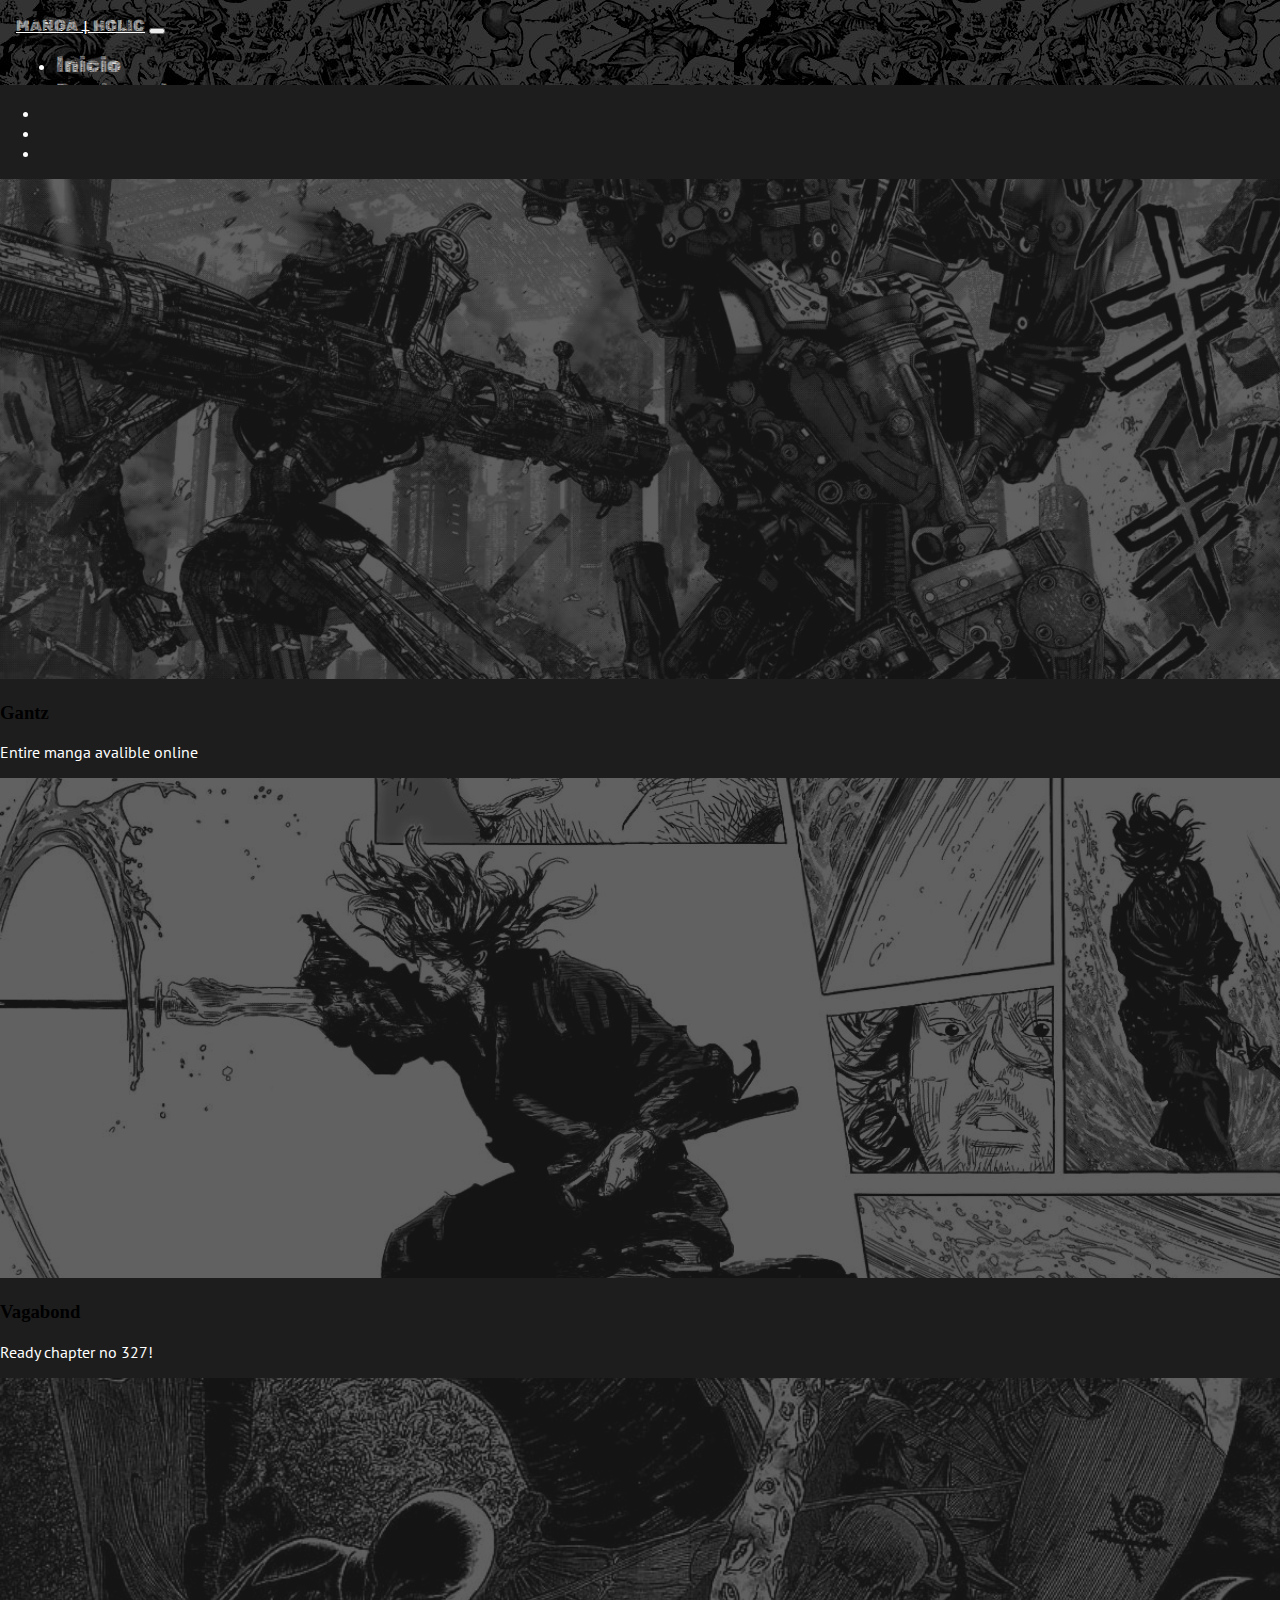
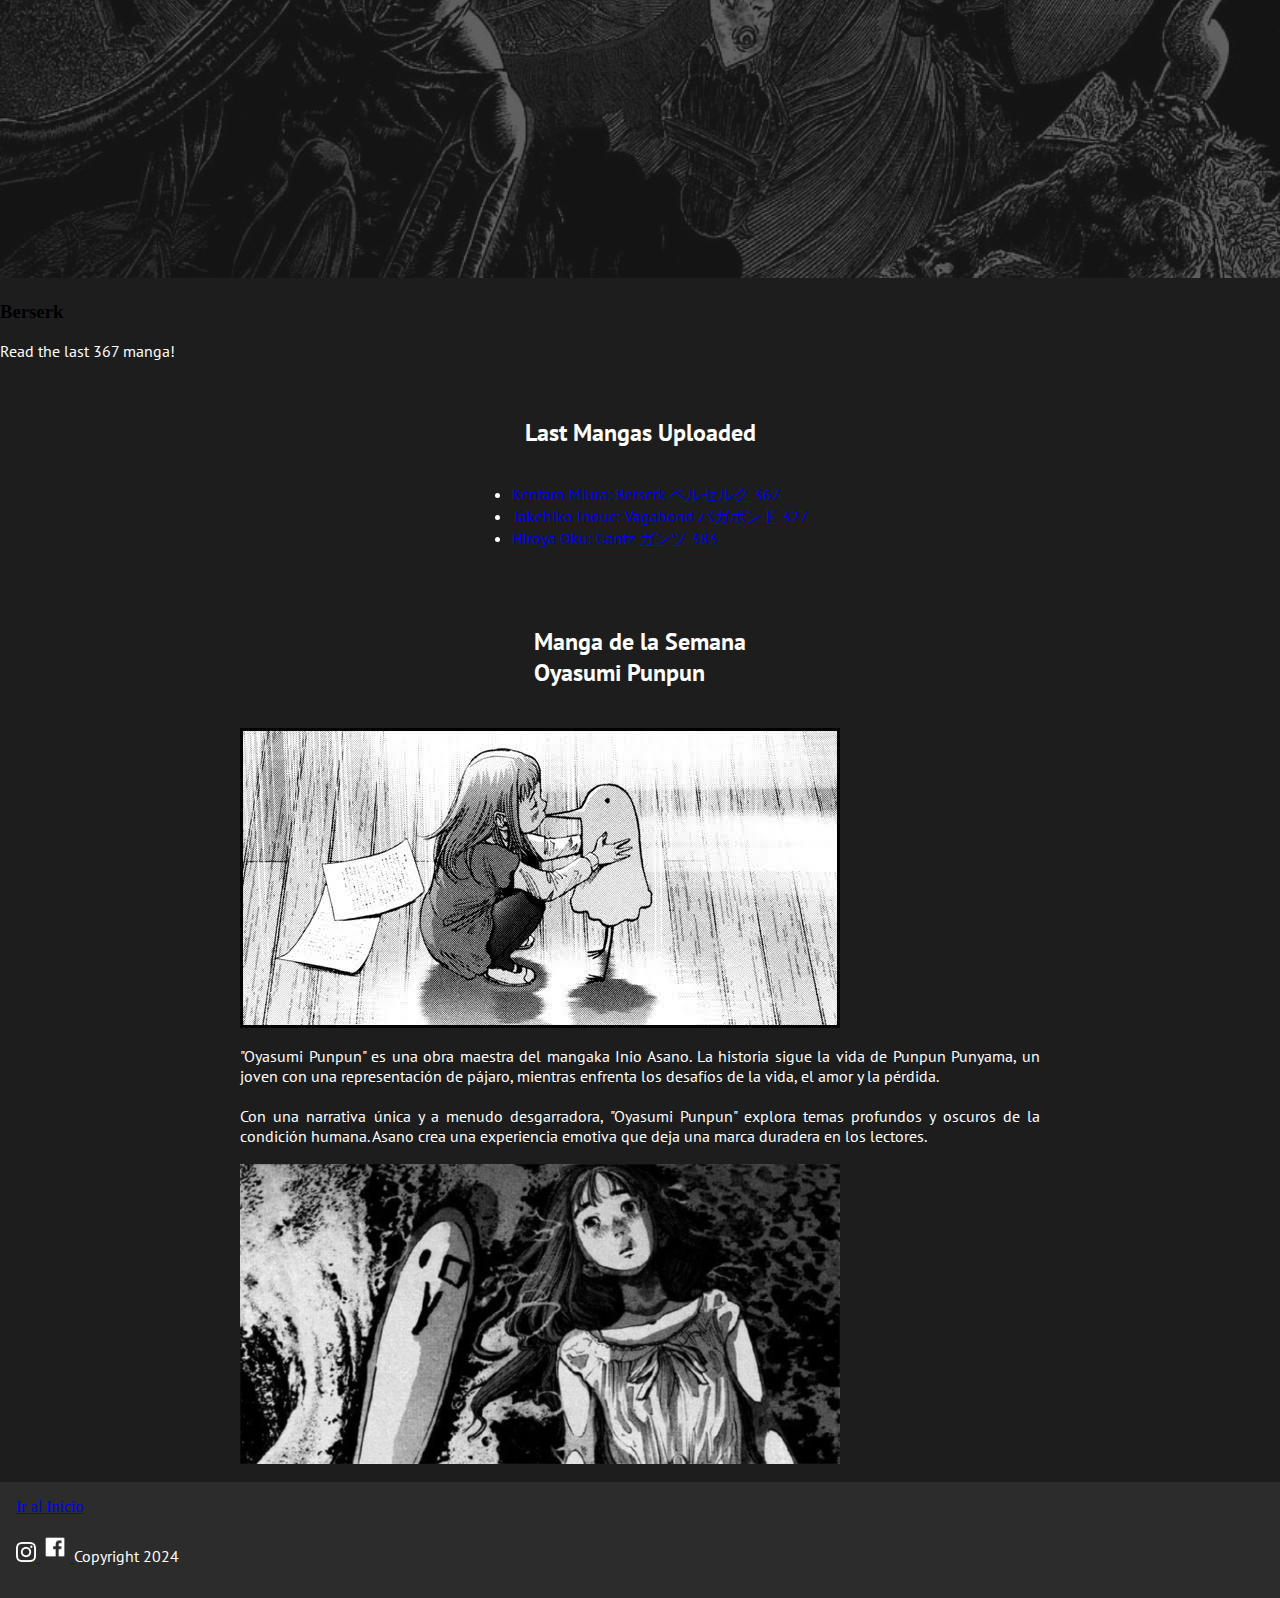
<file: index.html>
<!DOCTYPE html>
<html lang="es">
<head>
    <meta charset="UTF-8">
    <meta name="viewport" content="width=device-width, initial-scale=1.0">
    <title>Inicio - MANGA⸸HOLIC</title>
    <link rel="icon" href="src/favicon.ico" type="image/x-icon">
    <link rel="stylesheet" href="https://cdn.jsdelivr.net/npm/bootstrap@4.6.2/dist/css/bootstrap.min.css" integrity="sha384-xOolHFLEh07PJGoPkLv1IbcEPTNtaed2xpHsD9ESMhqIYd0nLMwNLD69Npy4HI+N" crossorigin="anonymous">
    <link rel="stylesheet" href="styles/main.css" >
    <link rel="stylesheet" href="styles/carousel.css" >
    <link rel="stylesheet" href="styles/header.css" >
    <script src="https://cdn.jsdelivr.net/npm/jquery@3.5.1/dist/jquery.slim.min.js" integrity="sha384-DfXdz2htPH0lsSSs5nCTpuj/zy4C+OGpamoFVy38MVBnE+IbbVYUew+OrCXaRkfj" crossorigin="anonymous"></script>
    <script src="https://cdn.jsdelivr.net/npm/popper.js@1.16.1/dist/umd/popper.min.js" integrity="sha384-9/reFTGAW83EW2RDu2S0VKaIzap3H66lZH81PoYlFhbGU+6BZp6G7niu735Sk7lN" crossorigin="anonymous"></script>
    <script src="https://cdn.jsdelivr.net/npm/bootstrap@4.6.2/dist/js/bootstrap.min.js" integrity="sha384-+sLIOodYLS7CIrQpBjl+C7nPvqq+FbNUBDunl/OZv93DB7Ln/533i8e/mZXLi/P+" crossorigin="anonymous"></script>
    
    <script src="js/iframeCommunication.js"></script>
    <script src="js/iframeResponsiveListener.js" defer></script>

    <script src="js/buttonGoUp.js" defer></script>
    <link rel="stylesheet" href="styles/buttonGoUp.css" >

    <style>
      :root { --height: 85px; }
      iframe { height: var(--height); }
    </style>

    <script>
      window.onload = function() {
          sendMessageToIframe("index");
      };
    </script>
</head>
<body>
  <div class="headerDiv" id="head">
    <iframe src="header.html" class="" id="headerIframe"></iframe>
  </div>

    <div id="demo" class="carousel slide" data-ride="carousel">
        <ul class="carousel-indicators">
          <li data-target="#demo" data-slide-to="0" class="active"></li>
          <li data-target="#demo" data-slide-to="1"></li>
          <li data-target="#demo" data-slide-to="2"></li>
        </ul>
        <div class="carousel-inner">
          <div class="carousel-item active">
            <img src="src/images/gantz_art.jpg" alt="Los Angeles" width="1100" height="500">
            <div class="carousel-caption">
              <h3>Gantz</h3>
              <p>Entire manga avalible online</p>
            </div>   
          </div>
          <div class="carousel-item">
            <img src="src/images/vagabond_art.jpg" alt="Chicago" width="1100" height="500">
            <div class="carousel-caption">
              <h3>Vagabond</h3>
              <p>Ready chapter no 327!</p>
            </div>   
          </div>
          <div class="carousel-item">
            <img src="src/images/berserk_art.jpg" alt="New York" width="1100" height="500">
            <div class="carousel-caption">
              <h3>Berserk</h3>
              <p>Read the last 367 manga!</p>
            </div>   
          </div>
        </div>
        <a class="carousel-control-prev" href="#demo" data-slide="prev">
          <span class="carousel-control-prev-icon"></span>
        </a>
        <a class="carousel-control-next" href="#demo" data-slide="next">
          <span class="carousel-control-next-icon"></span>
        </a>
    </div>
    <main>
    <section>
        <h2 class="center">Last Mangas Uploaded</h2>
        <ul>
            <li> <a href="#" class="text-white">Kentaro Miura: Berserk ベルセルク 367 </a></li>
            <li><a href="#" class="text-white">Takehiko Inoue: Vagabond バガボンド 327</a></li>
            <li><a href="#" class="text-white">Hiroya Oku: Gantz ガンツ 383</a></li>
        </ul>
    </section>

    <section id="manga-de-la-semana">
      <h2 class="text-center">Manga de la Semana<br>Oyasumi Punpun</h2>

      <div class="manga-info">
          <img src="src/images/weekManga/Oyasumi_ini.jpg" alt="Oyasumi Punpun Inicio" class="manga-week img-fluid mx-auto d-block">
          <br>
          <p class="center">
              "Oyasumi Punpun" es una obra maestra del mangaka Inio Asano. La historia sigue la vida de Punpun Punyama, un joven con una representación de pájaro, mientras enfrenta los desafíos de la vida, el amor y la pérdida.
          </p>
      </div>

      <div class="manga-info">
          <p class="center">
              Con una narrativa única y a menudo desgarradora, "Oyasumi Punpun" explora temas profundos y oscuros de la condición humana. Asano crea una experiencia emotiva que deja una marca duradera en los lectores.
          </p>
          <br>
          <img src="src/images/weekManga/oyasumi_end.webp" alt="Oyasumi Punpun Final" class="manga-week img-fluid mx-auto d-block">
          <br>  
      </div>
  </section>

  </main>
  <button id="scrollToTopButton" onclick="scrollToTop()" class="btn btn-danger rounded-circle btn-lg"><h2>↑</h2></button>

  <footer>
    <div class="row justify-content-end">
      <a href="#head" class="col text-left text-white">Ir al Inicio</a>

      <!-- Imagen para Instagram -->
      

      <p class="col text-right" style="margin-left: auto;">
        <a href="https://www.instagram.com/" target="_blank" class="col text-center">
          <img src="src/images/social/rrss_ig.webp" alt="Instagram" width="20" height="20">
        </a>
  
        <!-- Imagen para Facebook -->
        <a href="https://www.facebook.com/" target="_blank" class="col text-center">
            <img src="src/images/social/rrss_fb.png" alt="Facebook" width="30" height="30">
        </a>
        Copyright 2024
      </p>
    </div>
  </footer>


</body>
</html>
</file>
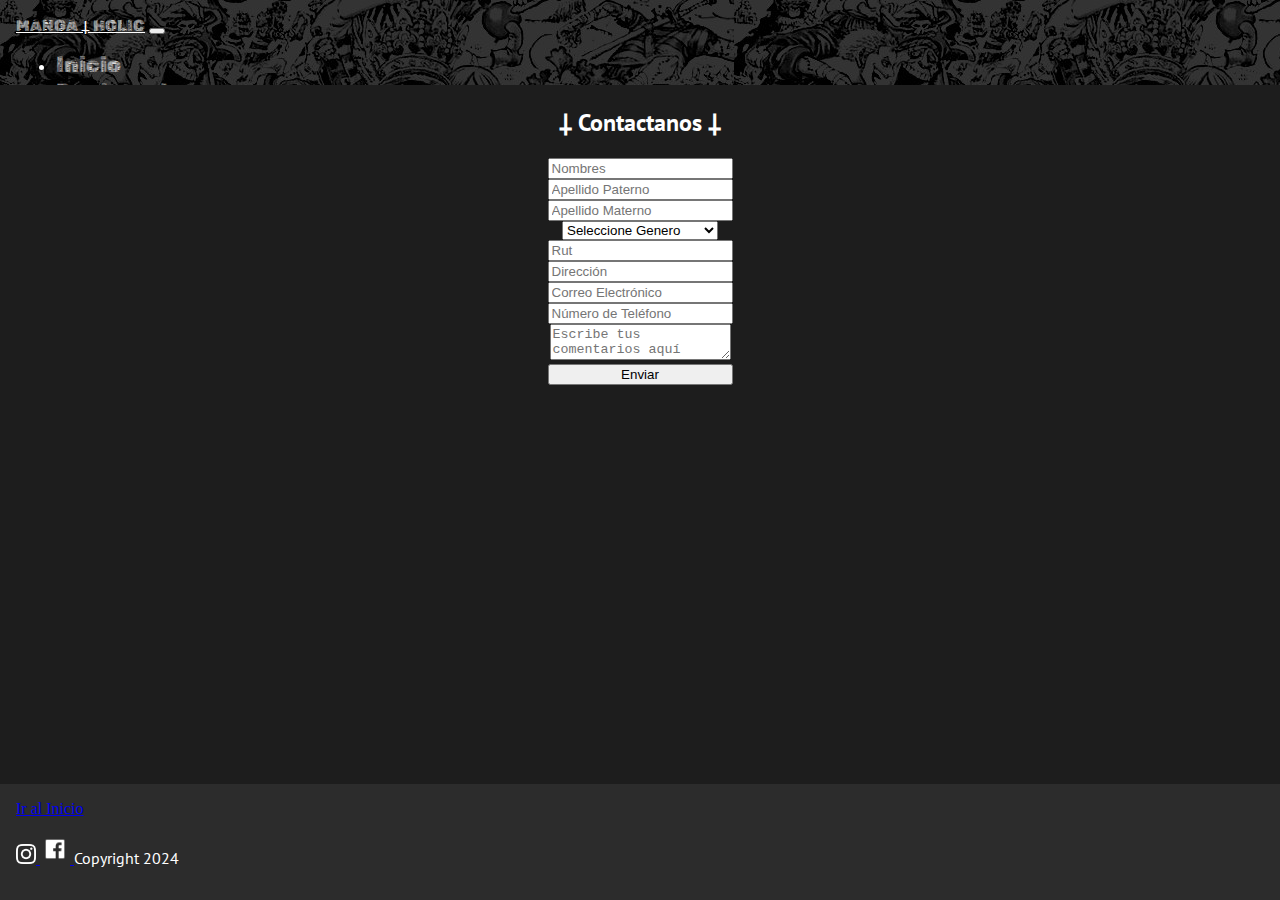
<file: contact.html>
<!DOCTYPE html>
<html lang="es">
<head>
    <meta charset="UTF-8">
    <meta name="viewport" content="width=device-width, initial-scale=1.0">
    <title>Contacto - MANGA⸸HOLIC</title>
    <link rel="icon" href="src/favicon.ico" type="image/x-icon">
    <link rel="stylesheet" href="https://cdn.jsdelivr.net/npm/bootstrap@4.6.2/dist/css/bootstrap.min.css" integrity="sha384-xOolHFLEh07PJGoPkLv1IbcEPTNtaed2xpHsD9ESMhqIYd0nLMwNLD69Npy4HI+N" crossorigin="anonymous">
    <link rel="stylesheet" href="styles/header.css" >
    <link rel="stylesheet" href="styles/main.css" >
    <link rel="stylesheet" href="styles/contact.css" >
    <script src="https://cdn.jsdelivr.net/npm/jquery@3.5.1/dist/jquery.slim.min.js" integrity="sha384-DfXdz2htPH0lsSSs5nCTpuj/zy4C+OGpamoFVy38MVBnE+IbbVYUew+OrCXaRkfj" crossorigin="anonymous"></script>
    <script src="https://cdn.jsdelivr.net/npm/popper.js@1.16.1/dist/umd/popper.min.js" integrity="sha384-9/reFTGAW83EW2RDu2S0VKaIzap3H66lZH81PoYlFhbGU+6BZp6G7niu735Sk7lN" crossorigin="anonymous"></script>
    <script src="https://cdn.jsdelivr.net/npm/bootstrap@4.6.2/dist/js/bootstrap.min.js" integrity="sha384-+sLIOodYLS7CIrQpBjl+C7nPvqq+FbNUBDunl/OZv93DB7Ln/533i8e/mZXLi/P+" crossorigin="anonymous"></script>
    <script src="js/iframeCommunication.js"></script>
    <script src="js/iframeResponsiveListener.js" defer></script>

    <script src="js/buttonGoUp.js" defer></script>
    <link rel="stylesheet" href="styles/buttonGoUp.css" >
    
    <style>
        :root { --height: 85px; }
        iframe { height: var(--height); }
    </style>
    <script>

        window.onload = function() {
            sendMessageToIframe("contact");
        };

        var Fn = {
            validaRut: function(rutCompleto) {
                if (!/^[0-9]+-[0-9kK]{1}$/.test(rutCompleto))
                    return false;
                var tmp = rutCompleto.split('-');
                var digv = tmp[1];
                var rut = tmp[0];
                if (digv == 'K') digv = 'k';
                return (Fn.dv(rut) == digv);
            },
            dv: function(T) {
                var M = 0,
                    S = 1;
                for (; T; T = Math.floor(T / 10))
                    S = (S + T % 10 * (9 - M++ % 6)) % 11;
                return S ? S - 1 : 'k';
            }
        };

        function checkForm() {
            var firstName = document.getElementById("firstName").value;
            var lastName = document.getElementById("lastName").value;
            var middleName = document.getElementById("middleName").value;
            var gender = document.getElementById("gender").value;
            var rut = document.getElementById("rut").value;
            var address = document.getElementById("address").value;
            var email = document.getElementById("email").value;
            var phoneNumber = document.getElementById("phoneNumber").value;

            // Validaciones de campos
            if (firstName === "") {
                showErrorMsj("firstName", "Ingrese sus nombres");
                return false;
            } else {
                hideErrorMsj("firstName");
            }

            if (lastName === "") {
                showErrorMsj("lastName", "Ingrese su apellido paterno");
                return false;
            } else {
                hideErrorMsj("lastName");
            }

            if (middleName === "") {
                showErrorMsj("middleName", "Ingrese su apellido materno");
                return false;
            } else {
                hideErrorMsj("middleName");
            }

            if (gender === "") {
                showErrorMsj("gender", "Seleccione su género");
                return false;
            } else {
                hideErrorMsj("gender");
            }

            if (rut === "") {
                showErrorMsj("rut", "Ingrese su Rut");
                return false;
            } else {
                if (!Fn.validaRut(rut)) {
                    showErrorMsj("rut", "Ingrese su Rut en el Formato Correcto");
                    return false;
                }
                hideErrorMsj("rut");
            }

            if (address === "") {
                showErrorMsj("address", "Ingrese su dirección");
                return false;
            } else {
                hideErrorMsj("address");
            }

            if (email === "") {
                showErrorMsj("email", "Ingrese su correo electrónico");
                return false;
            } else {
                hideErrorMsj("email");
            }

            if (phoneNumber === "") {
                showErrorMsj("phoneNumber", "Ingrese su número de teléfono");
                return false;
            } else {
                hideErrorMsj("phoneNumber");
            }

            return true;
        }

        function showErrorMsj(campo, mensaje) {
            document.getElementById(campo + "-error").innerText = mensaje;
        }

        function hideErrorMsj(campo) {
            document.getElementById(campo + "-error").innerText = "";
        }
    </script>
</head>
<body>
    <div class="headerDiv" id="head">
        <iframe src="header.html" class="" id="headerIframe"></iframe>
    </div>

    <main>
        <section id="register" class="center ix">
            <div class="container mt-2 ix">
                <h2 class="text-center mb-4">⸸ Contactanos ⸸</h2>

                <form onsubmit="return checkForm()">
                    <div class="form-group ix">
                        <input type="text" class="form-control" id="firstName" placeholder="Nombres">
                        <div class="error-message" id="firstName-error"></div>
                    </div>

                    <div class="row">
                        <div class="col-md-6">
                            <div class="form-group ix">
                                <input type="text" class="form-control" id="lastName" placeholder="Apellido Paterno">
                                <div class="error-message" id="lastName-error"></div>
                            </div>
                        </div>
                        <div class="col-md-6">
                            <div class="form-group ix">
                                <input type="text" class="form-control" id="middleName" placeholder="Apellido Materno">
                                <div class="error-message" id="middleName-error"></div>
                            </div>
                        </div>
                    </div>

                    <div class="form-group ix">
                        <select class="form-control" id="gender">
                            <option value="">Seleccione Genero</option>
                            <option value="Masculino">Masculino</option>
                            <option value="Femenino">Femenino</option>
                            <option value="Otro">Otro</option>
                            <option value="Prefiero No Mencionar">Prefiero No Mencionar</option>
                        </select>
                        <div class="error-message" id="gender-error"></div>
                    </div>

                    <div class="form-group ix">
                        <input type="text" class="form-control" id="rut" placeholder="Rut">
                        <div class="error-message" id="rut-error"></div>
                    </div>

                    <div class="form-group ix">
                        <input type="text" class="form-control" id="address" placeholder="Dirección">
                        <div class="error-message" id="address-error"></div>
                    </div>

                    <div class="form-group ix">
                        <input type="email" class="form-control" id="email" placeholder="Correo Electrónico">
                        <div class="error-message" id="email-error"></div>
                    </div>

                    <div class="form-group ix">
                        <input type="tel" class="form-control" id="phoneNumber" placeholder="Número de Teléfono">
                        <div class="error-message" id="phoneNumber-error"></div>
                    </div>

                    <div class="form-group ix">
                        <textarea class="form-control" id="comments" placeholder="Escribe tus comentarios aquí"></textarea>
                    </div>

                    <button type="submit" class="btn btn-danger rounded btn-lg button-cstm">Enviar</button>
                </form>
            </div>
        </section>
    </main>
    <button id="scrollToTopButton" onclick="scrollToTop()" class="btn btn-danger rounded-circle btn-lg"><h2>↑</h2></button>
    <footer>
        <div class="row justify-content-end">
            <a href="#head" class="col text-left text-white">Ir al Inicio</a>
            <!-- Imagen para Instagram -->

            <p class="col text-right" style="margin-left: auto;">
                <a href="https://www.instagram.com/" target="_blank" class="col text-center">
                    <img src="src/images/social/rrss_ig.webp" alt="Instagram" width="20" height="20">
                </a>

                <!-- Imagen para Facebook -->
                <a href="https://www.facebook.com/" target="_blank" class="col text-center">
                    <img src="src/images/social/rrss_fb.png" alt="Facebook" width="30" height="30">
                </a>
                Copyright 2024
            </p>
        </div>
    </footer>
</body>
</html>
</file>
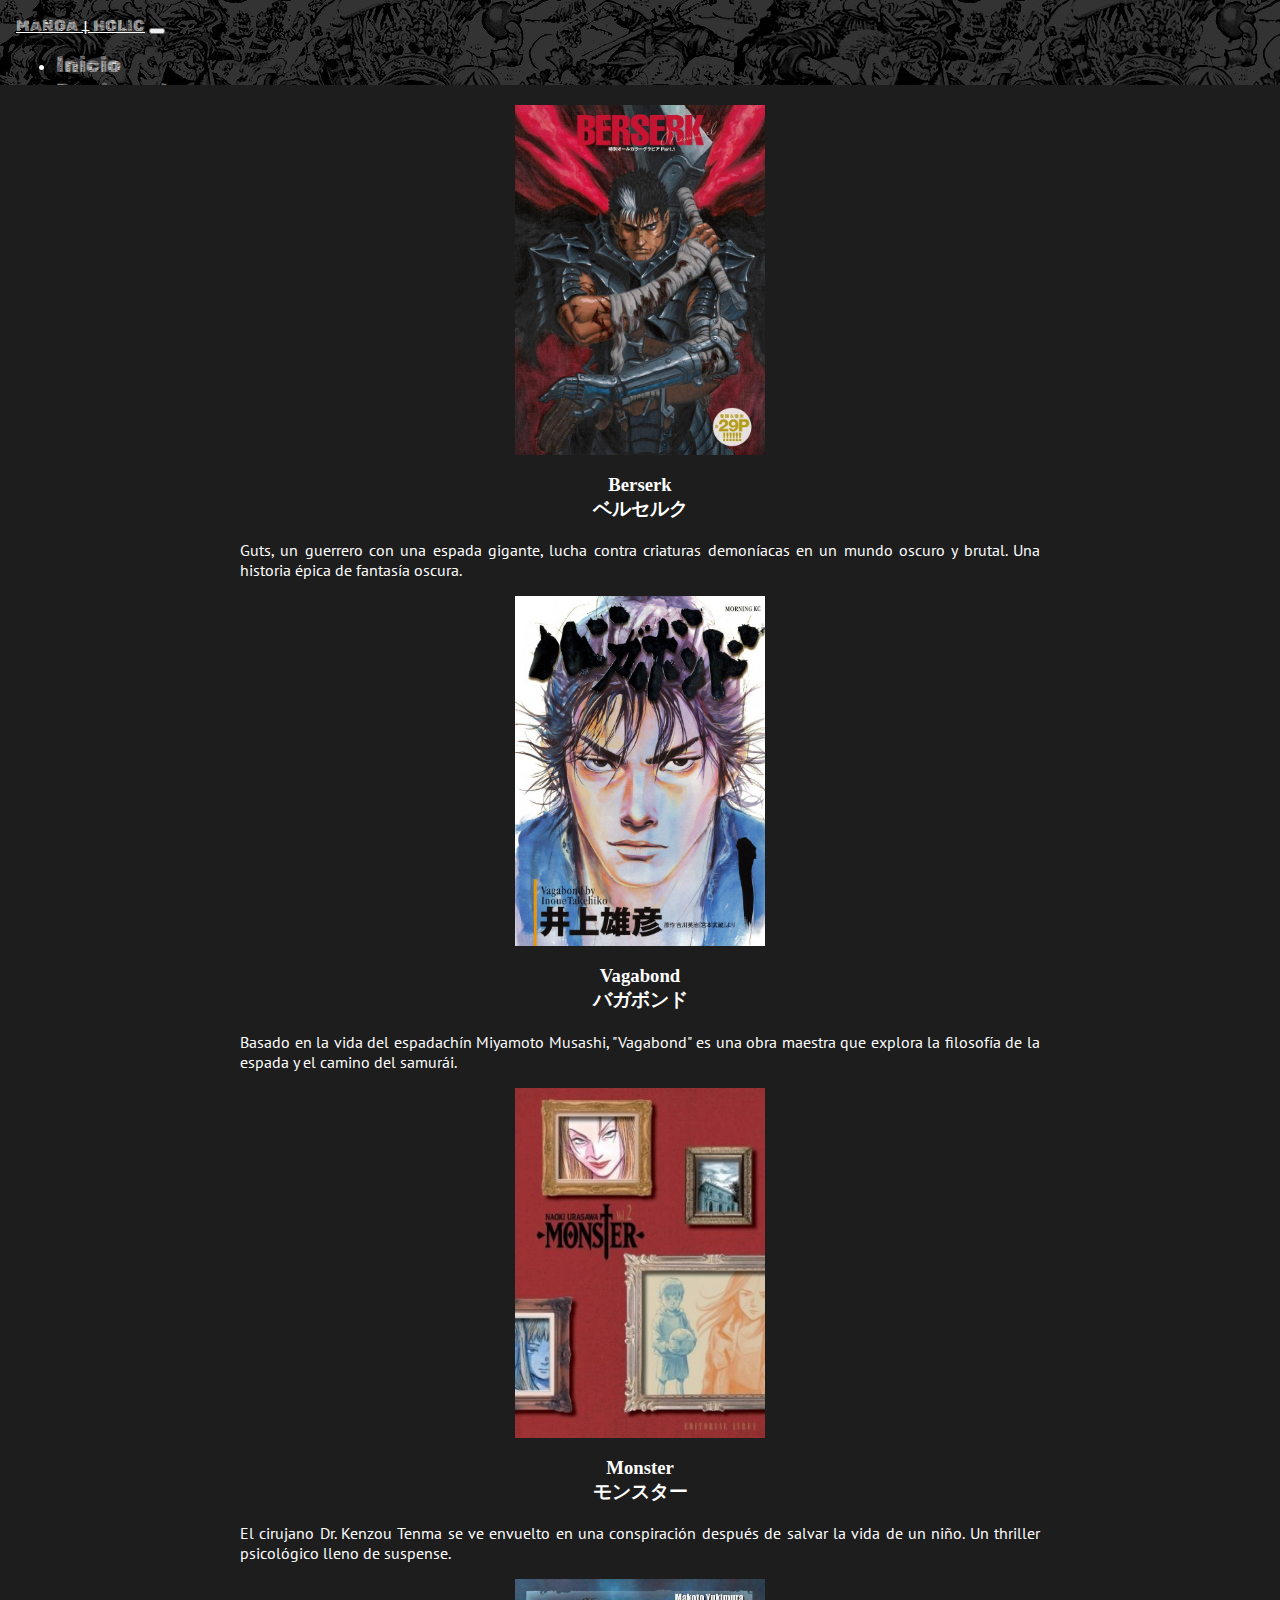
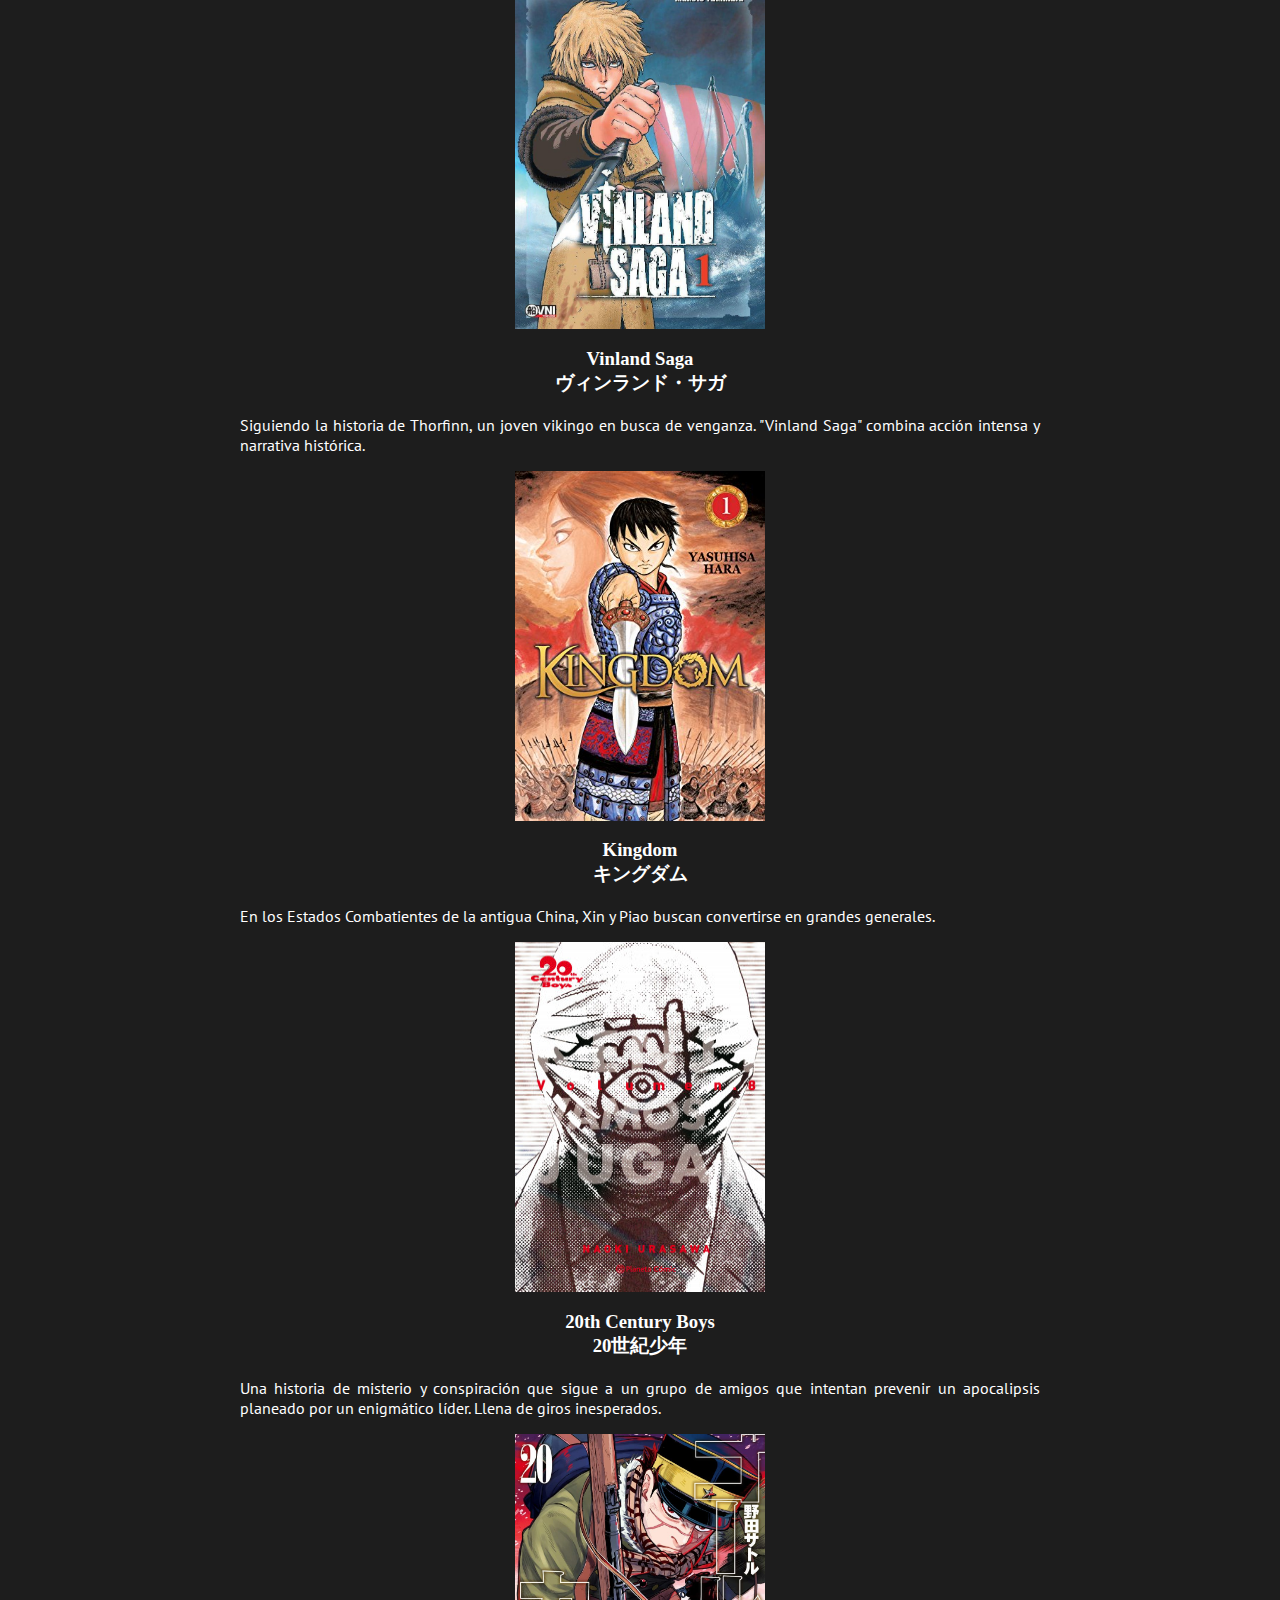
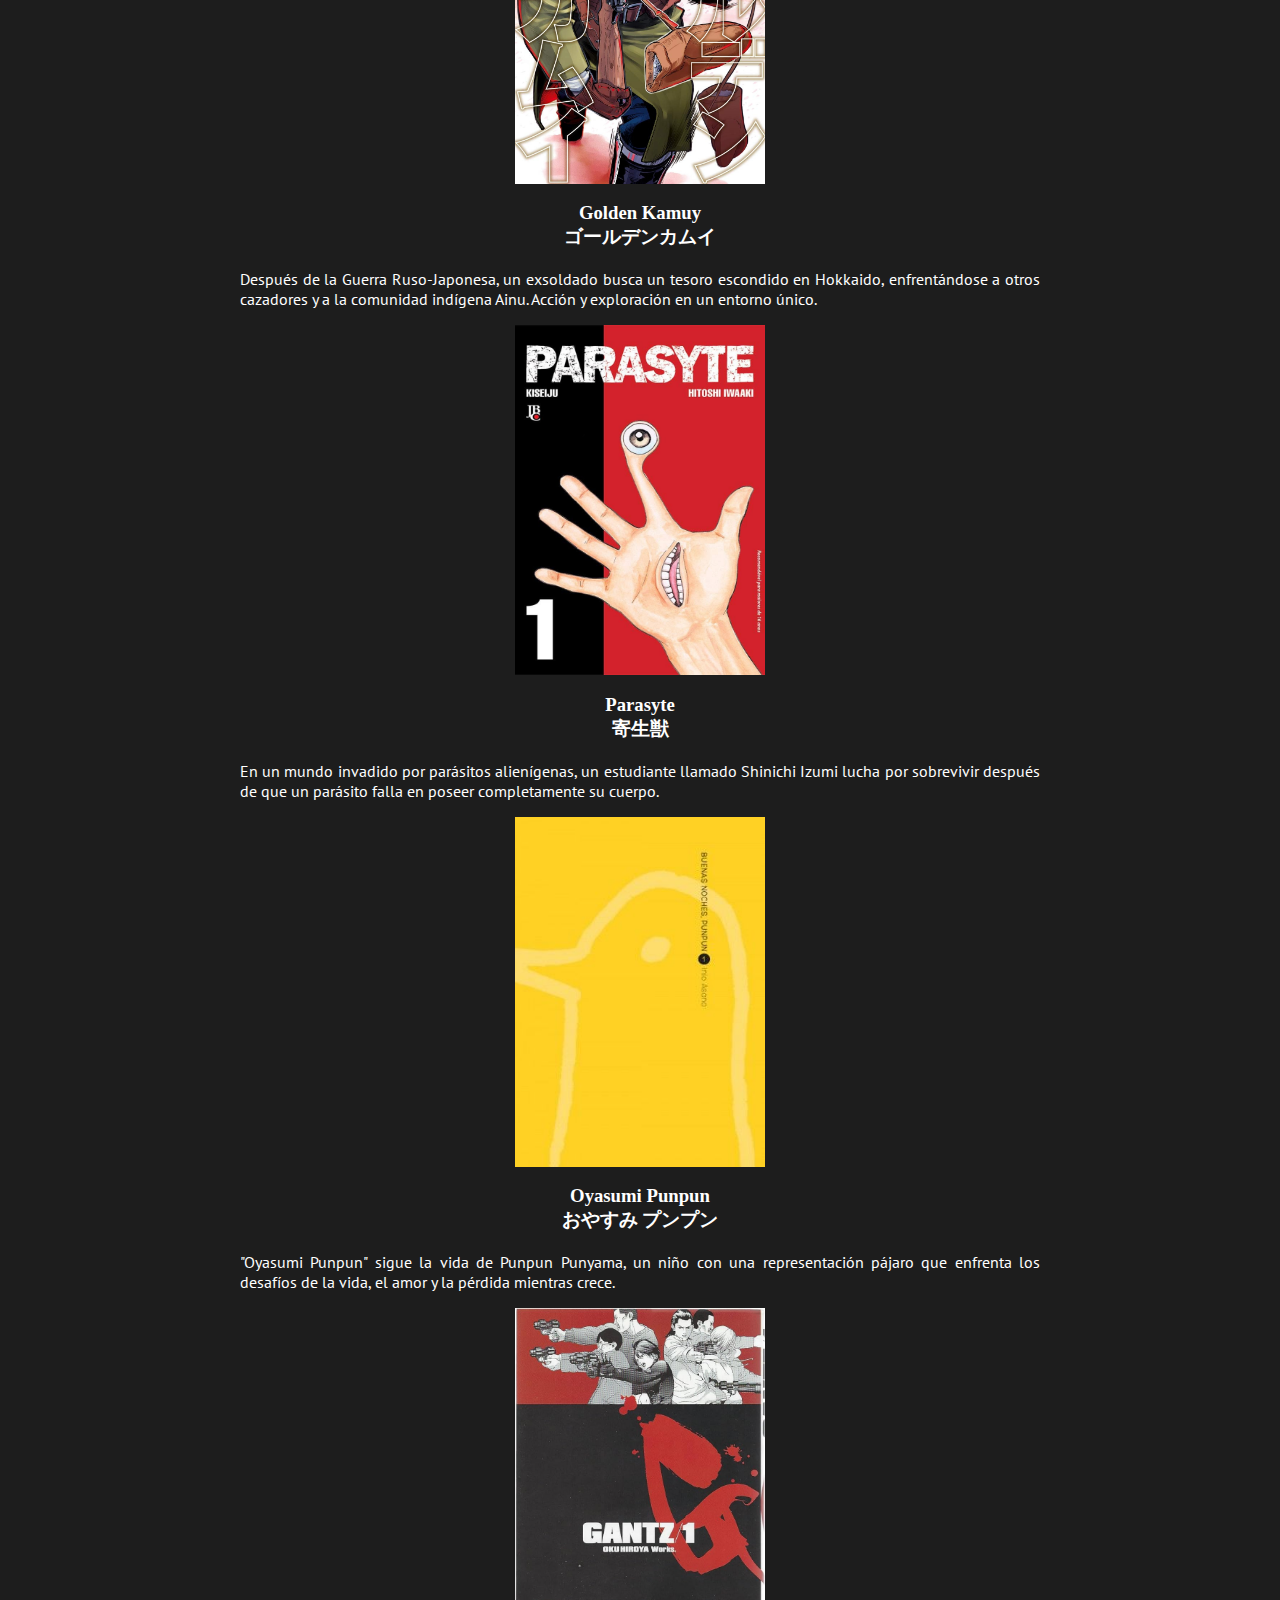
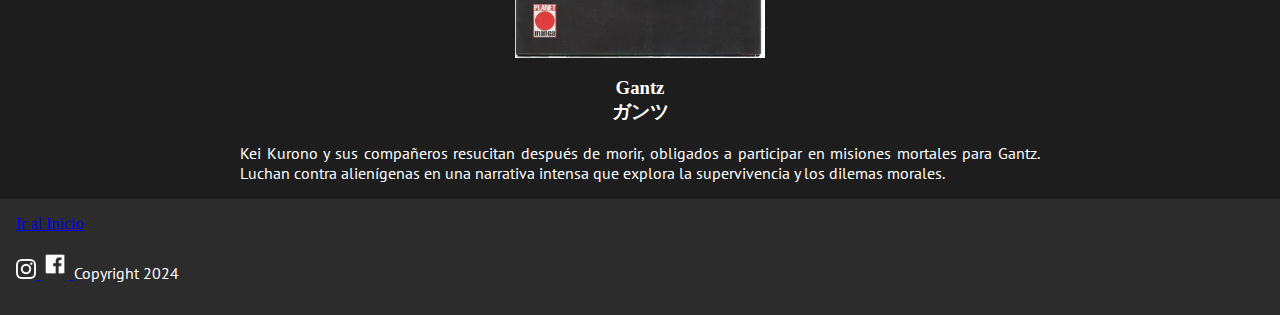
<file: featured.html>
<!DOCTYPE html>
<html lang="es">
<head>
    <meta charset="UTF-8">
    <meta name="viewport" content="width=device-width, initial-scale=1.0">
    <title>Destacados - MANGA⸸HOLIC</title>
    <link rel="icon" href="src/favicon.ico" type="image/x-icon">
    <link rel="stylesheet" href="https://cdn.jsdelivr.net/npm/bootstrap@4.6.2/dist/css/bootstrap.min.css" integrity="sha384-xOolHFLEh07PJGoPkLv1IbcEPTNtaed2xpHsD9ESMhqIYd0nLMwNLD69Npy4HI+N" crossorigin="anonymous">
    <link rel="stylesheet" href="styles/main.css">
    <link rel="stylesheet" href="styles/featured.css">
    <link rel="stylesheet" href="styles/header.css" >
    <script src="https://cdn.jsdelivr.net/npm/jquery@3.5.1/dist/jquery.slim.min.js" integrity="sha384-DfXdz2htPH0lsSSs5nCTpuj/zy4C+OGpamoFVy38MVBnE+IbbVYUew+OrCXaRkfj" crossorigin="anonymous"></script>
    <script src="https://cdn.jsdelivr.net/npm/popper.js@1.16.1/dist/umd/popper.min.js" integrity="sha384-9/reFTGAW83EW2RDu2S0VKaIzap3H66lZH81PoYlFhbGU+6BZp6G7niu735Sk7lN" crossorigin="anonymous"></script>
    <script src="https://cdn.jsdelivr.net/npm/bootstrap@4.6.2/dist/js/bootstrap.min.js" integrity="sha384-+sLIOodYLS7CIrQpBjl+C7nPvqq+FbNUBDunl/OZv93DB7Ln/533i8e/mZXLi/P+" crossorigin="anonymous"></script>
    <script src="js/iframeCommunication.js"></script>
    <script src="js/iframeResponsiveListener.js" defer></script>

    <script src="js/buttonGoUp.js" defer></script>
    <link rel="stylesheet" href="styles/buttonGoUp.css" >
    
    <style>
        :root { --height: 85px; }
        iframe { height: var(--height); }
    </style>
    <script>
        window.onload = function() {
            sendMessageToIframe("featured");
        };
    </script>

</head>
<body>
    <div class="headerDiv" id="head">
        <iframe src="header.html" class="" id="headerIframe"></iframe>
    </div>

    <br>
    <main class="container">
        <div class="row">
            <div class="col-lg-3">
                <div class="manga center">
                    <img src="src/images/featured/1_berserk.jpg" alt="Berserk" class="manga-cover center">
                    <h3>Berserk<br>ベルセルク</h3>
                    <p>Guts, un guerrero con una espada gigante, lucha contra criaturas demoníacas en un mundo oscuro y brutal. Una historia épica de fantasía oscura.</p>
                </div>
            </div>

            <div class="col-lg-3">
                <div class="manga center">
                    <img src="src/images/featured/2_Vagabond.jpg" alt="Vagabond" class="manga-cover center">
                    <h3>Vagabond<br>バガボンド</h3>
                    <p>Basado en la vida del espadachín Miyamoto Musashi, "Vagabond" es una obra maestra que explora la filosofía de la espada y el camino del samurái.</p>
                </div>
            </div>

            <div class="col-lg-3">
                <div class="manga center">
                    <img src="src/images/featured/3_monster.jpg" alt="Monster" class="manga-cover center">
                    <h3>Monster<br>モンスター</h3>
                    <p>El cirujano Dr. Kenzou Tenma se ve envuelto en una conspiración después de salvar la vida de un niño. Un thriller psicológico lleno de suspense.</p>
                </div>
            </div>

            <div class="col-lg-3">
                <div class="manga center">
                    <img src="src/images/featured/4_vinland_saga.jpg" alt="Vinland Saga" class="manga-cover center">
                    <h3>Vinland Saga<br>ヴィンランド・サガ</h3>
                    <p>Siguiendo la historia de Thorfinn, un joven vikingo en busca de venganza. "Vinland Saga" combina acción intensa y narrativa histórica.</p>
                </div>
            </div>

            <div class="col-lg-3">
                <div class="manga center">
                    <img src="src/images/featured/5_Kingdom.jpg" alt="Kingdom" class="manga-cover center">
                    <h3>Kingdom<br>キングダム</h3>
                    <p>En los Estados Combatientes de la antigua China, Xin y Piao buscan convertirse en grandes generales.</p>
                </div>
            </div>

            <div class="col-lg-3">
                <div class="manga center">
                    <img src="src/images/featured/6_20thCenturyBoys.jpg" alt="20th Century Boys" class="manga-cover center">
                    <h3>20th Century Boys<br>20世紀少年</h3>
                    <p>Una historia de misterio y conspiración que sigue a un grupo de amigos que intentan prevenir un apocalipsis planeado por un enigmático líder. Llena de giros inesperados.</p>
                </div>
            </div>

            <div class="col-lg-3">
                <div class="manga center">
                    <img src="src/images/featured/7_GoldenKamuy.jpg" alt="Golden Kamuy" class="manga-cover center">
                    <h3>Golden Kamuy<br>ゴールデンカムイ</h3>
                    <p>Después de la Guerra Ruso-Japonesa, un exsoldado busca un tesoro escondido en Hokkaido, enfrentándose a otros cazadores y a la comunidad indígena Ainu. Acción y exploración en un entorno único.</p>
                </div>
            </div>

            <div class="col-lg-3">
                <div class="manga center">
                    <img src="src/images/featured/8_Parasyte.jpg" alt="Parasyte" class="manga-cover center">
                    <h3>Parasyte<br>寄生獣</h3>
                    <p>En un mundo invadido por parásitos alienígenas, un estudiante llamado Shinichi Izumi lucha por sobrevivir después de que un parásito falla en poseer completamente su cuerpo.</p>
                </div>
            </div>

            <div class="col-lg-3">
                <div class="manga center">
                    <img src="src/images/featured/9_punpun.jpg" alt="Oyasumi Punpun" class="manga-cover center">
                    <h3>Oyasumi Punpun<br>おやすみ プンプン</h3>
                    <p>"Oyasumi Punpun" sigue la vida de Punpun Punyama, un niño con una representación pájaro que enfrenta los desafíos de la vida, el amor y la pérdida mientras crece.</p>
                </div>
            </div>

            <div class="col-lg-3">
                <div class="manga center">
                    <img src="src/images/featured/10_Gantz.jpg" alt="Gantz" class="manga-cover center">
                    <h3>Gantz<br>ガンツ</h3>
                    <p>Kei Kurono y sus compañeros resucitan después de morir, obligados a participar en misiones mortales para Gantz. Luchan contra alienígenas en una narrativa intensa que explora la supervivencia y los dilemas morales.</p>
                </div>
            </div>
        </div>
    </main>
    <button id="scrollToTopButton" onclick="scrollToTop()" class="btn btn-danger rounded-circle btn-lg"><h2>↑</h2></button>
    <footer>
        <div class="row justify-content-end">
          <a href="#head" class="col text-left text-white">Ir al Inicio</a>
    
          <!-- Imagen para Instagram -->
          
    
          <p class="col text-right" style="margin-left: auto;">
            <a href="https://www.instagram.com/" target="_blank" class="col text-center">
              <img src="src/images/social/rrss_ig.webp" alt="Instagram" width="20" height="20">
            </a>
      
            <!-- Imagen para Facebook -->
            <a href="https://www.facebook.com/" target="_blank" class="col text-center">
                <img src="src/images/social/rrss_fb.png" alt="Facebook" width="30" height="30">
            </a>
            Copyright 2024
          </p>
        </div>
      </footer>
</body>
</html>
</file>
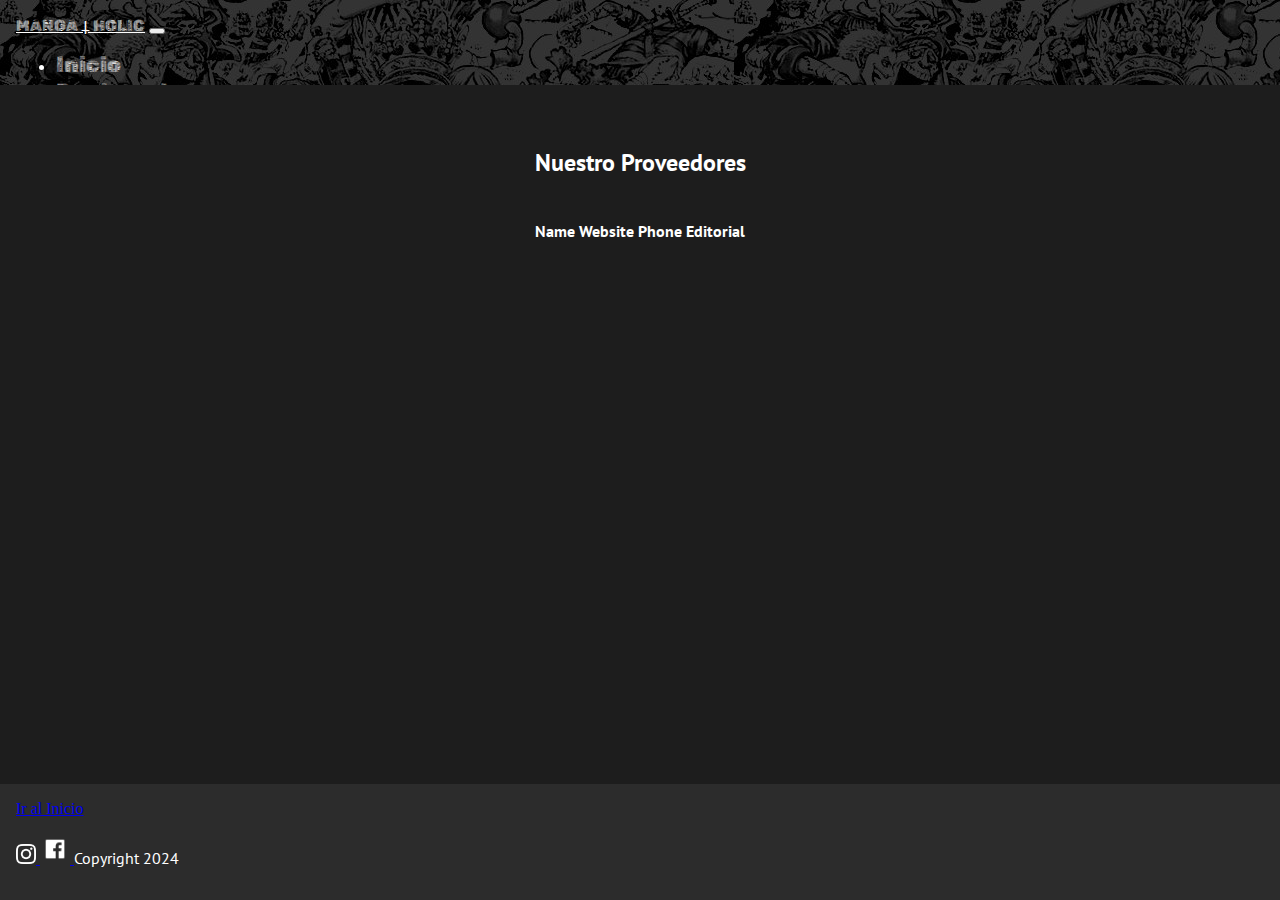
<file: ourClients.html>
<!DOCTYPE html>
<html lang="es">
<head>
    <meta charset="UTF-8">
    <meta name="viewport" content="width=device-width, initial-scale=1.0">
    <title>Nuestros Proveedores - MANGA⸸HOLIC</title>
    <link rel="icon" href="src/favicon.ico" type="image/x-icon">
    <link rel="stylesheet" href="https://cdn.jsdelivr.net/npm/bootstrap@4.6.2/dist/css/bootstrap.min.css" integrity="sha384-xOolHFLEh07PJGoPkLv1IbcEPTNtaed2xpHsD9ESMhqIYd0nLMwNLD69Npy4HI+N" crossorigin="anonymous">
    <link rel="stylesheet" href="styles/main.css" >
    <link rel="stylesheet" href="styles/header.css" >
    <link rel="stylesheet" href="styles/ourClients.css" >
    <script src="https://cdn.jsdelivr.net/npm/jquery@3.5.1/dist/jquery.slim.min.js" integrity="sha384-DfXdz2htPH0lsSSs5nCTpuj/zy4C+OGpamoFVy38MVBnE+IbbVYUew+OrCXaRkfj" crossorigin="anonymous"></script>
    <script src="https://cdn.jsdelivr.net/npm/popper.js@1.16.1/dist/umd/popper.min.js" integrity="sha384-9/reFTGAW83EW2RDu2S0VKaIzap3H66lZH81PoYlFhbGU+6BZp6G7niu735Sk7lN" crossorigin="anonymous"></script>
    <script src="https://cdn.jsdelivr.net/npm/bootstrap@4.6.2/dist/js/bootstrap.min.js" integrity="sha384-+sLIOodYLS7CIrQpBjl+C7nPvqq+FbNUBDunl/OZv93DB7Ln/533i8e/mZXLi/P+" crossorigin="anonymous"></script>
    <script src="js/iframeCommunication.js"></script>
    <script src="js/iframeResponsiveListener.js" defer></script>
    <script src="js/apiHandler.js" defer></script>

    <script src="js/buttonGoUp.js" defer></script>
    <link rel="stylesheet" href="styles/buttonGoUp.css" >

    <style>
        :root { --height: 85px; }
        iframe { height: var(--height); }
    </style>
    <script>
        window.onload = function() {
            sendMessageToIframe("ourClients");
        };
    </script>

</head>
<body>
    <div class="headerDiv" id="head">
        <iframe src="header.html" class="" id="headerIframe"></iframe>
    </div>

    <main>
        <section>
            <h2>Nuestro Proveedores</h2>
            <div class="center row">
                    <table class="table table-striped">
                        <thead>
                            <tr>
                                <th>Name</th>
                                <th>Website</th>
                                <th>Phone</th>
                                <th>Editorial</th>
                            </tr>
                        </thead>
                        <tbody id="answer">
                            
                        </tbody>
                    </table>
            </div>
        </section>
    </main>
    <button id="scrollToTopButton" onclick="scrollToTop()" class="btn btn-danger rounded-circle btn-lg"><h2>↑</h2></button>
    <footer>
        <div class="row justify-content-end">
          <a href="#head" class="col text-left text-white">Ir al Inicio</a>
    
          <!-- Imagen para Instagram -->
          
          <p class="col text-right" style="margin-left: auto;">
            <a href="https://www.instagram.com/" target="_blank" class="col text-center">
              <img src="src/images/social/rrss_ig.webp" alt="Instagram" width="20" height="20">
            </a>
      
            <!-- Imagen para Facebook -->
            <a href="https://www.facebook.com/" target="_blank" class="col text-center">
                <img src="src/images/social/rrss_fb.png" alt="Facebook" width="30" height="30">
            </a>
            Copyright 2024
          </p>
        </div>
      </footer>


</body>
</html>
</file>
<file: styles/main.css>
section {
    margin: 0 auto;
    display: grid;
    place-items: center;
    gap: 20px;
    margin-top: 40px;
}

.center {
    text-align: center;
    min-width: 200px;
    max-width: 800px;
    margin: 0 auto;
}

.headerDiv{
    height: 87px;
}

@media (max-width: 1200px) {
    .headerDiv {
        height: 70px;
    }
}

body {
    margin: 0;
    background-color: #1d1d1d;
    min-height: 100vh;
    padding: 0;
    display: flex;
    flex-direction: column;
}

main {
    flex: 1;
}

footer {
    width: 100%;
    background-color: #2c2c2c;
    padding: 1em;
}

li, h2, p, .error-message{
    color: white;
    font-family: 'PT Sans', sans-serif;
}

iframe {
    border: none;
    overflow: hidden;
    width:  100% ;
    z-index: 50; 
}

.manga-week {
    height: 300px;
    width: auto; 
    display: block; 
    object-fit: cover;
  }

.ix{
    z-index: 1; 
}

.manga-info{
    max-width: 80%;
}
</file>
<file: styles/carousel.css>
.carousel-inner img {
    z-index: 1; 
    width: 100%;
    height: 500;
    object-fit: cover;
    opacity: 0.3;
}

h3, p{
    z-index: 1; 
    position: relative;
}

.center{
    text-align: justify;
}
</file>
<file: styles/header.css>
@import url('https://fonts.googleapis.com/css2?family=PT+Sans&family=Rubik+Lines&family=Rubik+Maps&display=swap');

header {
    background-color: rgb(46, 46, 46);
    background-image: url('../src/images/onepiece_banner.jpg');
    padding: 1rem 1rem;
    border-left: none;
    border-right: none;
    overflow-y: hidden;
}

.title {
    font-family: 'Rubik Lines', sans-serif;
    color: white;
}

ul.navbar-nav a {
    text-decoration:none;
    font-size: 22px !important;
}

a:hover {
    text-decoration:none;
}

@media (max-width: 1000px) {
    .title {
        font-size: 25px !important;
    }
}

body {
    margin: 0;
    padding: 0;
}

iframe {
    width: 100%;
    height: 100px;
    border: none;
    background: transparent;
    top: 0;
    left: 0;
    position: fixed;
    z-index: 50; 
}
</file>
<file: styles/buttonGoUp.css>
#scrollToTopButton {
    display: none;
    position: fixed;
    bottom: 20px;
    right: 20px;
    font-size: 20px;
    z-index: 100; 
}

.button-cstm h2{
    margin: 2px;
    font-family: 'PT Sans', sans-serif;
}
</file>
<file: styles/contact.css>
.button-cstm {
    width: 100% !important;
}

.error-message{
    color: red;
}

.container{
    max-width: 500px;
}
</file>
<file: styles/featured.css>
.manga-cover {
    width: 250px; 
    height: 350px;
    display: block; 
    
  }

h3 {
    color: white;
}

p{
  text-align: justify;
}
</file>
<file: styles/ourClients.css>
th, td{
    color: white;
    font-family: 'PT Sans', sans-serif;
}
</file>
